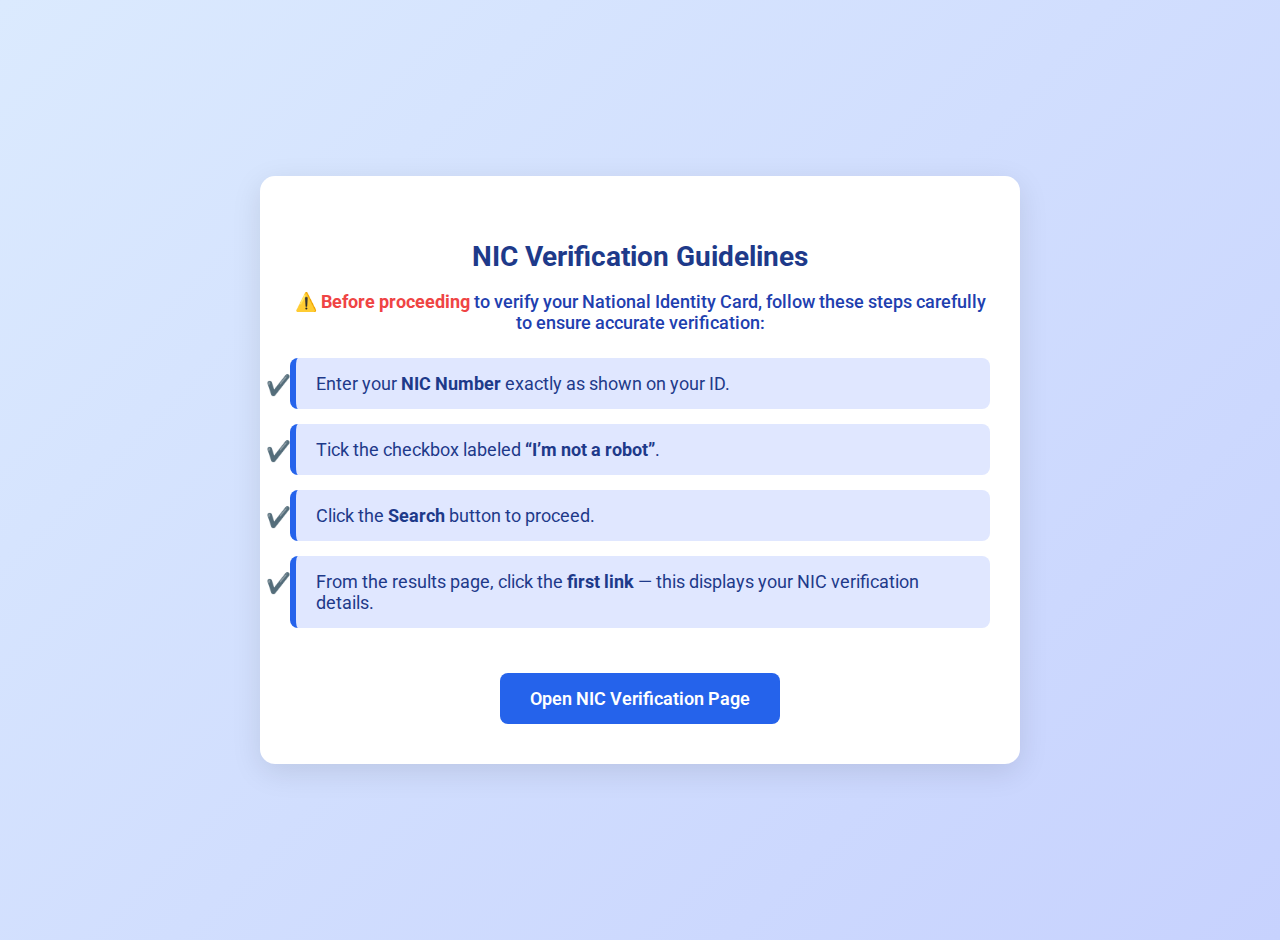
<file: GNOS-FINAL/nic_instructions.html>
<!DOCTYPE html>
<html lang="en">
<head>
  <meta charset="UTF-8">
  <meta name="viewport" content="width=device-width, initial-scale=1.0">
  <title>NIC Verification Instructions | GNOS</title>
  <link href="https://fonts.googleapis.com/css2?family=Roboto:wght@400;500;700&display=swap" rel="stylesheet">
  <style>
    body {
      margin: 0;
      font-family: 'Roboto', sans-serif;
      background: linear-gradient(135deg, #dbeafe, #c7d2fe);
      color: #1e3a8a;
      display: flex;
      justify-content: center;
      align-items: center;
      min-height: 100vh;
      padding: 20px;
    }

    .card {
      background: white;
      border-radius: 15px;
      padding: 40px 30px;
      max-width: 700px;
      width: 100%;
      box-shadow: 0 8px 30px rgba(0,0,0,0.1);
      text-align: center;
      animation: fadeIn 1s ease-in-out;
    }

    @keyframes fadeIn {
      from {opacity: 0; transform: translateY(-20px);}
      to {opacity: 1; transform: translateY(0);}
    }

    h2 {
      font-size: 28px;
      font-weight: 700;
      color: #1e3a8a;
      margin-bottom: 15px;
    }

    p.intro {
      font-size: 18px;
      font-weight: 500;
      margin-bottom: 25px;
      color: #1e40af;
    }

    ul.steps {
      list-style: none;
      padding: 0;
      margin: 0;
      text-align: left;
    }

    ul.steps li {
      background: #e0e7ff;
      margin-bottom: 15px;
      padding: 15px 20px;
      border-left: 6px solid #2563eb;
      border-radius: 8px;
      font-size: 18px;
      position: relative;
      transition: transform 0.2s;
    }

    ul.steps li:hover {
      transform: scale(1.02);
      background: #c7d2fe;
    }

    ul.steps li::before {
      content: "✔️";
      position: absolute;
      left: -30px;
      font-size: 20px;
    }

    a.btn-primary {
      display: inline-block;
      margin-top: 30px;
      padding: 15px 30px;
      background: #2563eb;
      color: white;
      text-decoration: none;
      font-weight: 600;
      border-radius: 8px;
      font-size: 18px;
      transition: background 0.3s ease, transform 0.2s ease;
    }

    a.btn-primary:hover {
      background: #1e40af;
      transform: scale(1.05);
    }

    .highlight {
      color: #ef4444;
      font-weight: 700;
    }

    @media(max-width: 600px) {
      .card {
        padding: 30px 20px;
      }
      ul.steps li {
        font-size: 16px;
      }
      a.btn-primary {
        font-size: 16px;
      }
    }
  </style>
</head>
<body>

  <div class="card">
    <h2>NIC Verification Guidelines</h2>
    <p class="intro">⚠️ <span class="highlight">Before proceeding</span> to verify your National Identity Card, follow these steps carefully to ensure accurate verification:</p>

    <ul class="steps">
      <li>Enter your <b>NIC Number</b> exactly as shown on your ID.</li>
      <li>Tick the checkbox labeled <b>“I’m not a robot”</b>.</li>
      <li>Click the <b>Search</b> button to proceed.</li>
      <li>From the results page, click the <b>first link</b> — this displays your NIC verification details.</li>
    </ul>

    <a class="btn-primary" href="https://eservices.elections.gov.lk/pages/myVoterRegistrationSearch.aspx" target="_blank">
      Open NIC Verification Page
    </a>
  </div>

</body>
</html>
</file>
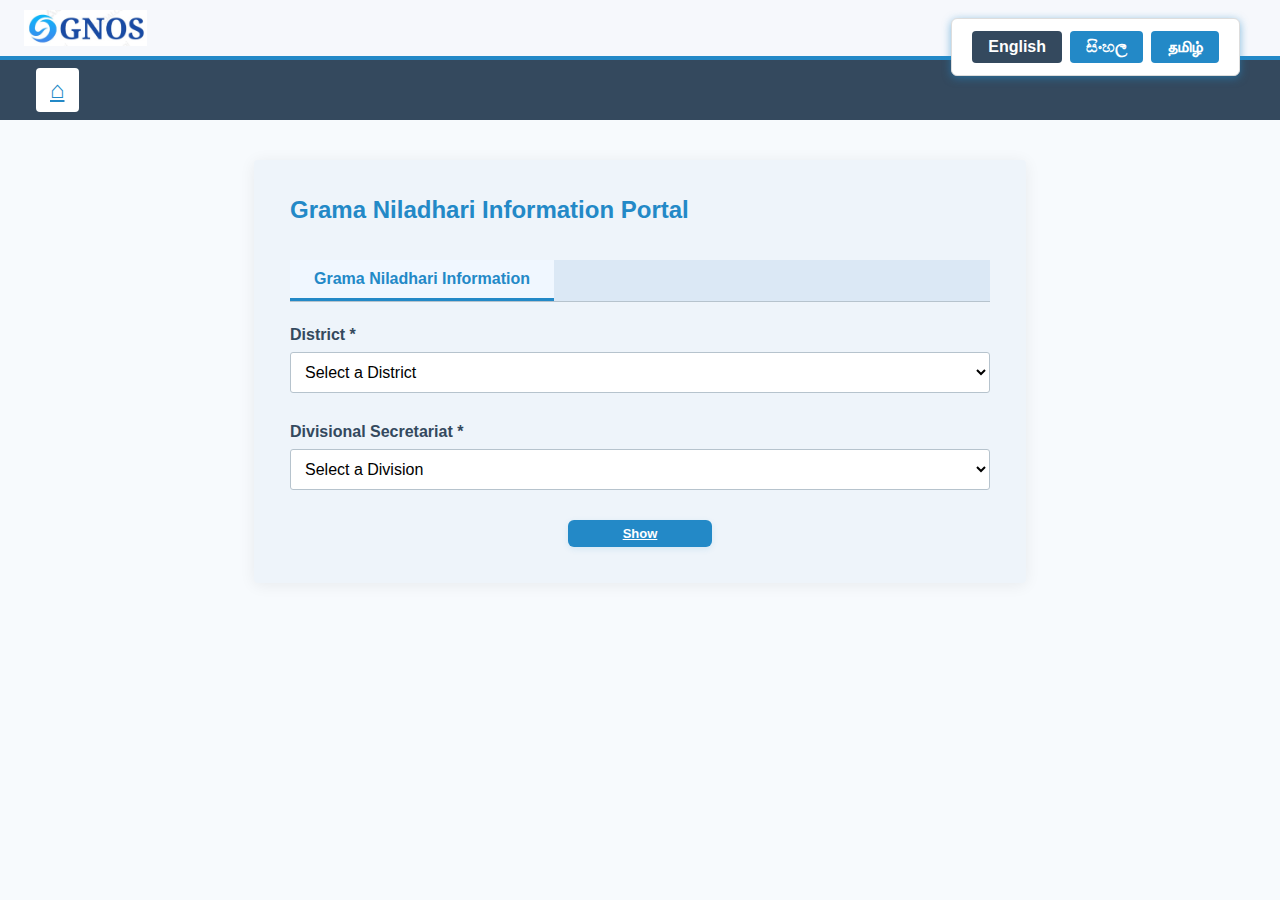
<file: GNOS-FINAL/v.html>
<!DOCTYPE html>
<html lang="en">
<head>
  <meta charset="UTF-8">
  <title>Officer Info Portal</title>
  <style>
    body {
      font-family: Arial, sans-serif;
      margin: 0;
      background: #f7fafd;
    }
    .topbar {
      background: #f6f8fc;
      padding: 10px 0;
      border-bottom: 4px solid #2389c7;
      display: flex;
      align-items: center;
      position: relative;
    }
    .logo {
      margin-left: 24px;
      height: 36px;
      vertical-align: middle;
    }
    .lang-switch {
      position: absolute;
      right: 40px;
      top: 18px;
      background: #fff;
      border-radius: 6px;
      padding: 12px 20px;
      font-weight: bold;
      box-shadow: 0 2px 8px #2389c790;
      border: 1px solid #ddd;
      display: flex;
      gap: 8px;
    }
    .lang-switch button {
      border: none;
      background: #2389c7;
      color: white;
      padding: 7px 16px;
      border-radius: 4px;
      cursor: pointer;
      font-size: 16px;
      font-weight: bold;
      transition: background 0.2s;
    }
    .lang-switch .active {
      background: #34495e;
      color: #fff;
    }
    .navbar {
      background: #34495e;
      padding: 8px 0;
      display: flex;
      align-items: center;
      gap: 24px;
      margin-bottom: 0px;
    }
    .navbar .home {
      background: #fff;
      color: #2389c7;
      padding: 8px 14px;
      border-radius: 4px;
      font-size: 24px;
      margin-left: 36px;
    }
    .container {
      margin: 40px auto 0 auto;
      max-width: 700px;
      padding: 36px;
      background: #eef4fa;
      border-radius: 4px;
      box-shadow: 0 2px 16px #0001;
    }
    .title {
      font-size: 24px;
      font-weight: bold;
      color: #2389c7;
      margin-bottom: 36px;
    }
    .tabbar {
      display: flex;
      border-bottom: 1px solid #b6c3cd;
      margin-bottom: 24px;
      gap: 6px;
      background: #dbe8f5;
    }
    .tabbar button {
      background: #fff;
      border: none;
      padding: 10px 24px;
      font-size: 16px;
      cursor: pointer;
      color: #34495e;
      border-bottom: 3px solid #2389c7;
      font-weight: bold;
      color: #2389c7;
      background: #f0f7ff;
    }
    .form-group {
      margin-bottom: 30px;
    }
    label {
      font-weight: bold;
      display: block;
      margin-bottom: 8px;
      color: #34495e;
    }
    select {
      width: 100%;
      padding: 10px;
      font-size: 16px;
      border-radius: 3px;
      border: 1px solid #b6c3cd;
      background: #fff;
    }
    .show-btn {
      background: #2389c7;
      color: #fff;
      font-size: 13px; /* smaller */
      font-weight: 700;
      border: none;
      border-radius: 6px;
      padding: 6px 12px; /* compact */
      width: 120px; /* make button shorter */
      margin: 12px auto 0 auto; /* center horizontally */
      display: block;
      text-align: center;
      cursor: pointer;
      box-shadow: 0 2px 6px rgba(35,137,199,0.12);
      transition: transform 0.12s, background 0.12s;
    }
    .show-btn:hover {
      transform: translateY(-2px);
      background: #1f6b8f;
      color: #fff;
    }
    @media (max-width:700px) {
      .container { padding: 12px;}
      label, select { font-size: 13px; }
      .show-btn { width: 90%; }
    }
  </style>
</head>
<body>
  <div class="topbar">
    <img src="logo.jpg" class="logo" alt="Logo">
    <div class="lang-switch">
      <button id="lang-en" onclick="setLang('en')" class="active">English</button>
      <button id="lang-si" onclick="setLang('si')">සිංහල</button>
      <button id="lang-ta" onclick="setLang('ta')">தமிழ்</button>
    </div>
  </div>
  <div class="navbar">
    <a href="index.html" class="home" title="Home">&#8962;</a>
  </div>
  <div class="container">
    <div class="title" id="main-title"></div>
    <div class="tabbar">
      <button id="tab1" class="active">Grama Niladhari Information</button>
    </div>
    <div id="tab-content-1">
      <div class="form-group">
        <label for="district" id="district-label"></label>
        <select id="district" name="district" onchange="updateDivision()">
          <option value="">Select a District</option>
          <option value="Colombo">Colombo</option>
          <option value="Gampaha">Gampaha</option>
          <option value="Kalutara">Kalutara</option>
          <option value="Kandy">Kandy</option>
          <option value="Matale">Matale</option>
          <option value="Nuwara Eliya">Nuwara Eliya</option>
          <option value="Galle">Galle</option>
          <option value="Matara">Matara</option>
          <option value="Hambantota">Hambantota</option>
          <option value="Jaffna">Jaffna</option>
          <option value="Kilinochchi">Kilinochchi</option>
          <option value="Mannar">Mannar</option>
          <option value="Vavuniya">Vavuniya</option>
          <option value="Mullaitivu">Mullaitivu</option>
          <option value="Batticaloa">Batticaloa</option>
          <option value="Ampara">Ampara</option>
          <option value="Trincomalee">Trincomalee</option>
          <option value="Kurunegala">Kurunegala</option>
          <option value="Puttalam">Puttalam</option>
          <option value="Anuradhapura">Anuradhapura</option>
          <option value="Polonnaruwa">Polonnaruwa</option>
          <option value="Badulla">Badulla</option>
          <option value="Monaragala">Monaragala</option>
          <option value="Ratnapura">Ratnapura</option>
          <option value="Kegalle">Kegalle</option>
        </select>
      </div>
      <div class="form-group">
        <label for="division" id="division-label"></label>
        <select id="division" name="division">
          <option value="">Select a Division</option>
          <option value="Attanagalla">Attanagalla</option>
          <option value="Biyagama">Biyagama</option>
          <option value="Divulapitiya">Divulapitiya</option>
          <option value="Dompe">Dompe</option>
          <option value="Gampaha">Gampaha</option>
          <option value="Ja-Ela">Ja-Ela</option>
          <option value="Katana">Katana</option>
          <option value="Kelaniya">Kelaniya</option>
          <option value="Mahara">Mahara</option>
          <option value="Minuwangoda">Minuwangoda</option>
          <option value="Mirigama">Mirigama</option>
          <option value="Negombo">Negombo</option>
          <option value="Wattala">Wattala</option>
        </select>
      </div>
      <div>
          <a id="btn-show" class="show-btn"type ="button" href="t.html" title="Open t.html">Show</a>
        </div>

    </div>
  </div>
  <script>
    const LANG = {
      en: {
        mainTitle: "Grama Niladhari Information Portal",
        districtLabel: "District *",
        divisionLabel: "Divisional Secretariat *"
      },
      si: {
        mainTitle: "ග්‍රාම නිළධාරී, සමෘද්ධි නිළධාරී, සංවර්ධන නිළධාරී හා ක්ෂේත්‍ර නිළධාරී තොරතුරු පෝර්ටලය",
        districtLabel: "දිස්ත්‍රික්කය *",
        divisionLabel: "ප්‍රාදේශීය ලේකම් *"
      },
      ta: {
        mainTitle: "கிராம நிர்வாகி, சமுர்த்தி அதிகாரி, வளர்ச்சி அதிகாரி மற்றும் புல அதிகாரி தகவல் களஞ்சியம்",
        districtLabel: "மாவட்டம் *",
        divisionLabel: "வட்டாட்சியர் *"
      }
    };
    let currentLang = "en";
    function setLang(lang) {
      currentLang = lang;
      document.getElementById('lang-en').classList.remove('active');
      document.getElementById('lang-si').classList.remove('active');
      document.getElementById('lang-ta').classList.remove('active');
      document.getElementById('lang-'+lang).classList.add('active');
      const txt = LANG[lang];
      document.getElementById('main-title').innerText = txt.mainTitle;
      document.getElementById('district-label').innerText = txt.districtLabel;
      document.getElementById('division-label').innerText = txt.divisionLabel;
    }
    // Respect ?lang= query parameter (e.g. ?lang=si)
    (function(){
      const params = new URLSearchParams(window.location.search);
      const lang = params.get('lang');
      if (lang && (lang === 'en' || lang === 'si' || lang === 'ta')) {
        setLang(lang);
      } else {
        setLang('en');
      }
    })();
  </script>
</body>
</html>
</file>
